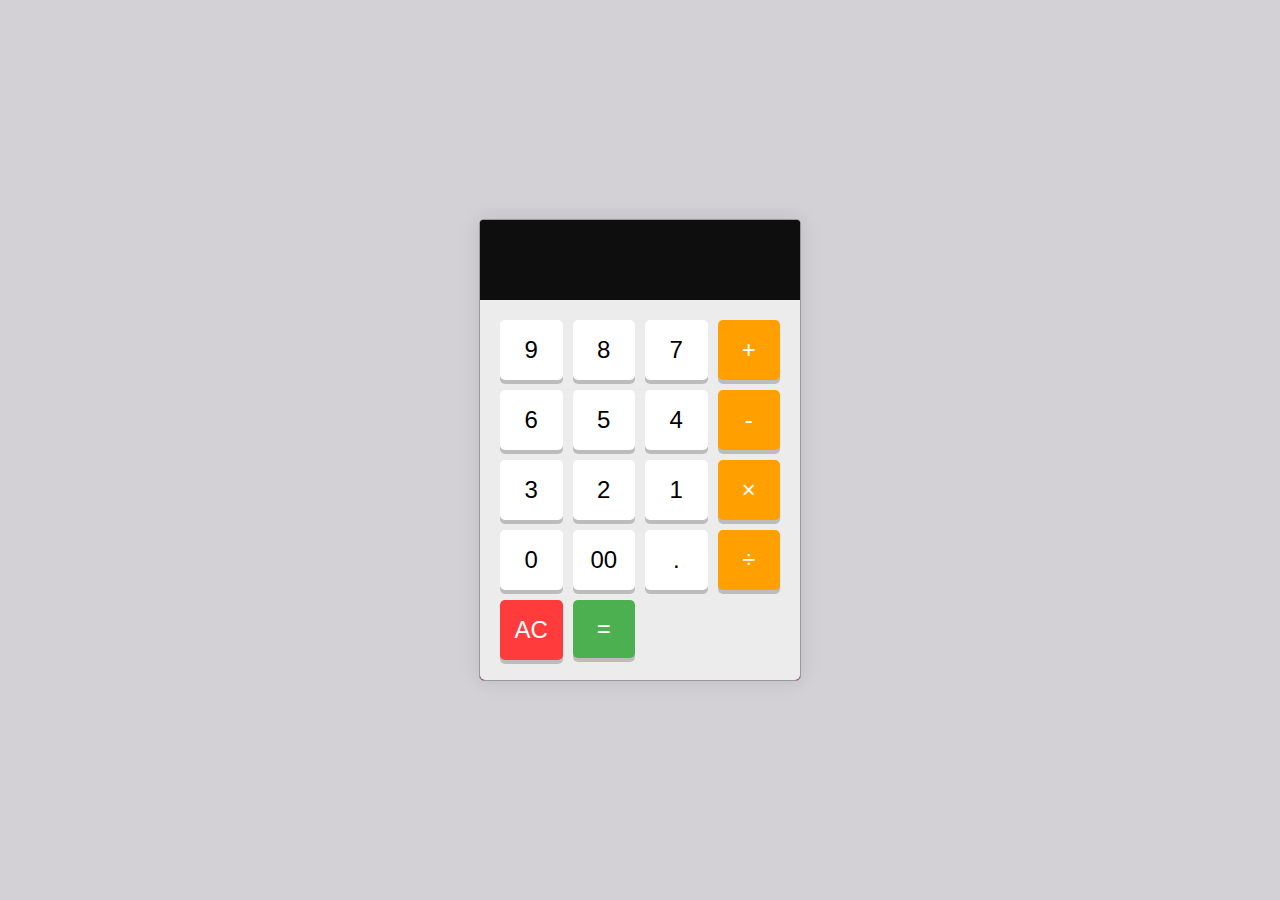
<file: codsoft_taskno_03/index.html>
<!DOCTYPE html>
<html lang="en">
<head>
    <meta charset="UTF-8">
    <meta name="viewport" content="width=device-width, initial-scale=1.0">
    <title>Calculator</title>
    <link rel="stylesheet" href="styles.css">
</head>
<body>
    <div class="calculator">
        <div id="display" class="calculator-screen" readonly></div>
        <div class="calculator-keys">
           
            <button type="button" value="9">9</button>
            <button type="button" value="8">8</button>
            <button type="button" value="7">7</button>
            <button type="button" class="operator" value="+">+</button>
            <button type="button" value="6">6</button>
            <button type="button" value="5">5</button>
            <button type="button" value="4">4</button>
            <button type="button" class="operator" value="-">-</button>
            <button type="button" value="3">3</button>
            <button type="button" value="2">2</button>
            <button type="button" value="1">1</button>
            <button type="button" class="operator" value="*">&times;</button>
            <button type="button" value="0">0</button>
            <button type="button" value="0">00</button>
            <button type="button" value=".">.</button>
            <button type="button" class="operator" value="/">&divide;</button>
            <button type="button" class="all-clear" value="all-clear">AC</button>
            <button type="button" class="equal-sign operator" value="=">=</button>
        </div>
    </div>
    <script src="scripts.js"></script>
</body>
</html>
</file>
<file: codsoft_taskno_03/styles.css>
body {
    display: flex;
    justify-content: center;
    align-items: center;
    height: 100vh;
    background-color: rgb(211, 209, 213);
    margin: 0;
    font-family: Arial, sans-serif;
}

.calculator {
    border: 1px solid #999;
    border-radius: 5px;
    width: 320px;
    box-shadow: 0px 0px 20px rgba(0, 0, 0, 0.1);
    background-color: rgb(157, 3, 88); /* Light pink background color */
}

.calculator-screen {
    width: 100%;
    height: 80px;
    background-color: rgb(14, 14, 14);
    color: white;
    text-align: right;
    padding: 28px;
    font-size: 2.5rem;
    border: none;
    border-radius: 3px 3px 0 0;
    box-sizing: border-box;
}

.calculator-keys {
    display: grid;
    grid-template-columns: repeat(4, 1fr);
    gap: 10px;
    padding: 20px;
    background-color: #ececec;
    border-radius: 0 0 5px 5px;
    box-sizing: border-box;
}

button {
    height: 60px;
    font-size: 1.5rem;
    border: none;
    border-radius: 5px;
    background-color: white;
    box-shadow: 0 4px rgba(0, 0, 0, 0.2);
    cursor: pointer;
}

button:active {
    box-shadow: none;
}

.operator {
    background-color: #ff9f00;
    color: white;
}

.all-clear {
    background-color: #ff3b3b;
    color: white;
}

.equal-sign {
    background-color: #4caf50;
    color: white;
    height: calc(0.8 * 60px + 10px);
}
</file>
